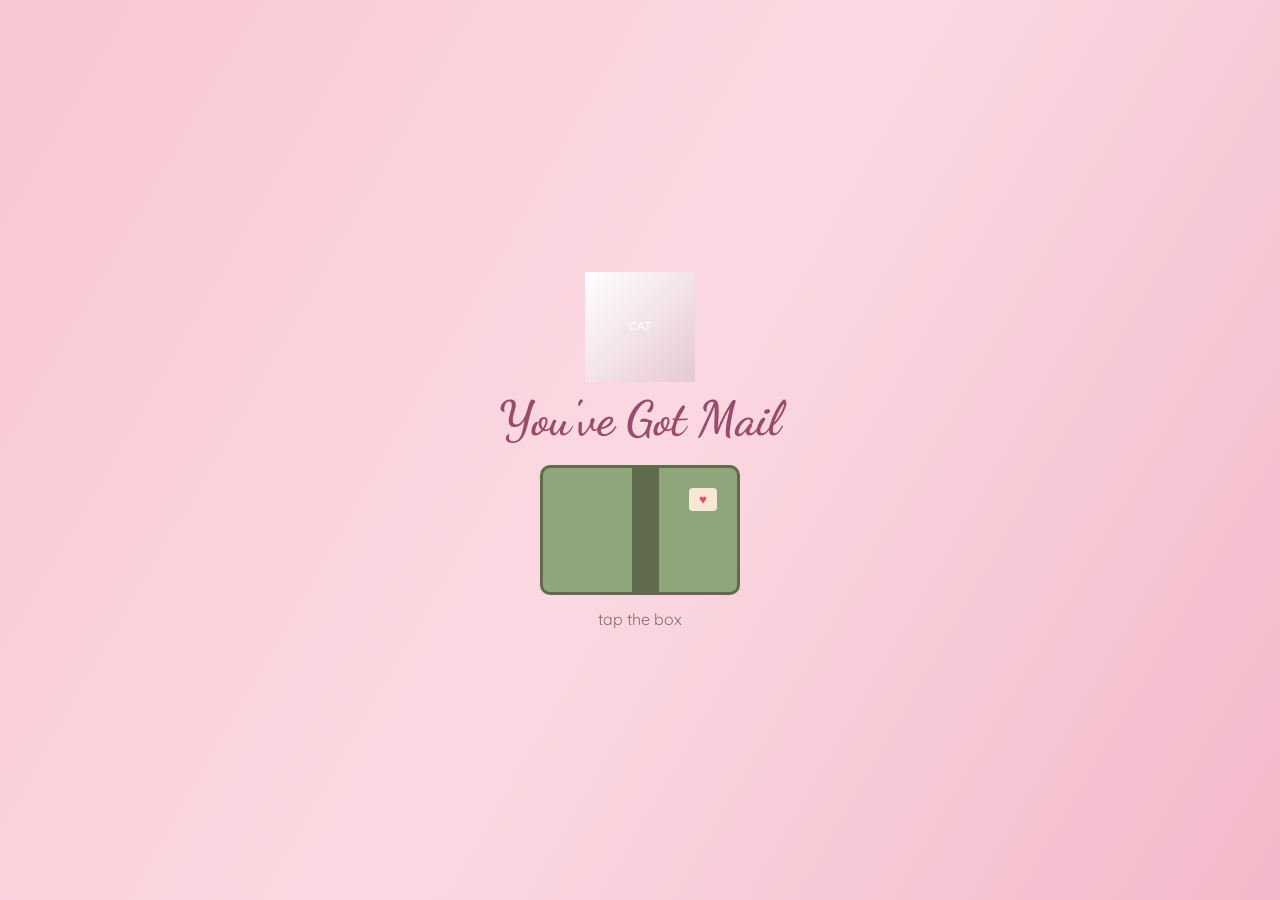
<file: index.html>
<!DOCTYPE html>
<html lang="en"><head><meta charset="utf-8"><meta name="viewport" content="width=device-width,initial-scale=1">
<title>You've Got Mail</title>
<link rel="stylesheet" href="css/style.css">
<link href="https://fonts.googleapis.com/css2?family=Dancing+Script:wght@600&family=Quicksand:wght@500;700&family=Nunito:wght@600&display=swap" rel="stylesheet">
</head><body class="pink mail">
<main class="center">
<img class="cat" src="images/sticker-cat.svg" alt="cat">
<h1 class="script">You've Got Mail</h1>
<button class="box" id="box" aria-label="open"><span class="lid"></span><span class="stamp">&#9829;</span></button>
<p class="hint">tap the box</p>
</main>
<script src="js/main.js"></script>
</body></html>
</file>
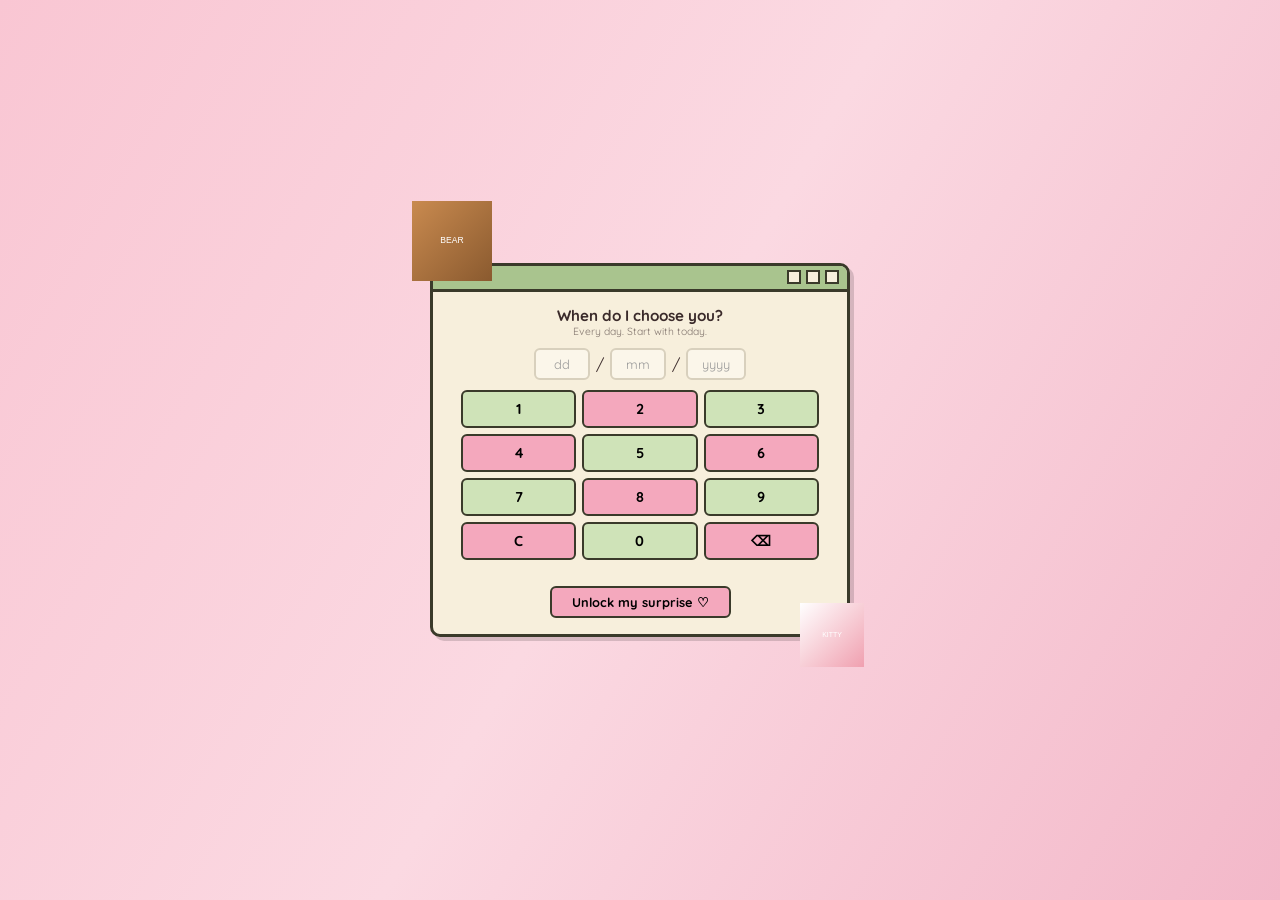
<file: date.html>
<!DOCTYPE html>
<html lang="en"><head><meta charset="utf-8"><meta name="viewport" content="width=device-width,initial-scale=1">
<title>When do I choose you?</title>
<link rel="stylesheet" href="css/style.css">
<link href="https://fonts.googleapis.com/css2?family=Dancing+Script:wght@600&family=Quicksand:wght@500;700&family=Nunito:wght@600&display=swap" rel="stylesheet">
</head><body class="pink">
<main class="center">
<div class="stack">
<img class="bear small" src="images/sticker-bear.svg" alt="">
<div class="win keypad">
 <div class="bar"><i></i><i></i><i></i></div>
 <h2>When do I choose you?</h2><p class="sub">Every day. Start with today.</p>
 <div class="fields"><span id="dd">dd</span>/<span id="mm">mm</span>/<span id="yy">yyyy</span></div>
 <div class="keys" id="keys"></div>
 <p class="msg" id="msg"></p>
 <button class="unlock" id="unlock">Unlock my surprise &#9825;</button>
</div>
<img class="kitty" src="images/sticker-kitty.svg" alt="">
</div></main>
<script src="js/date.js"></script>
</body></html>
</file>
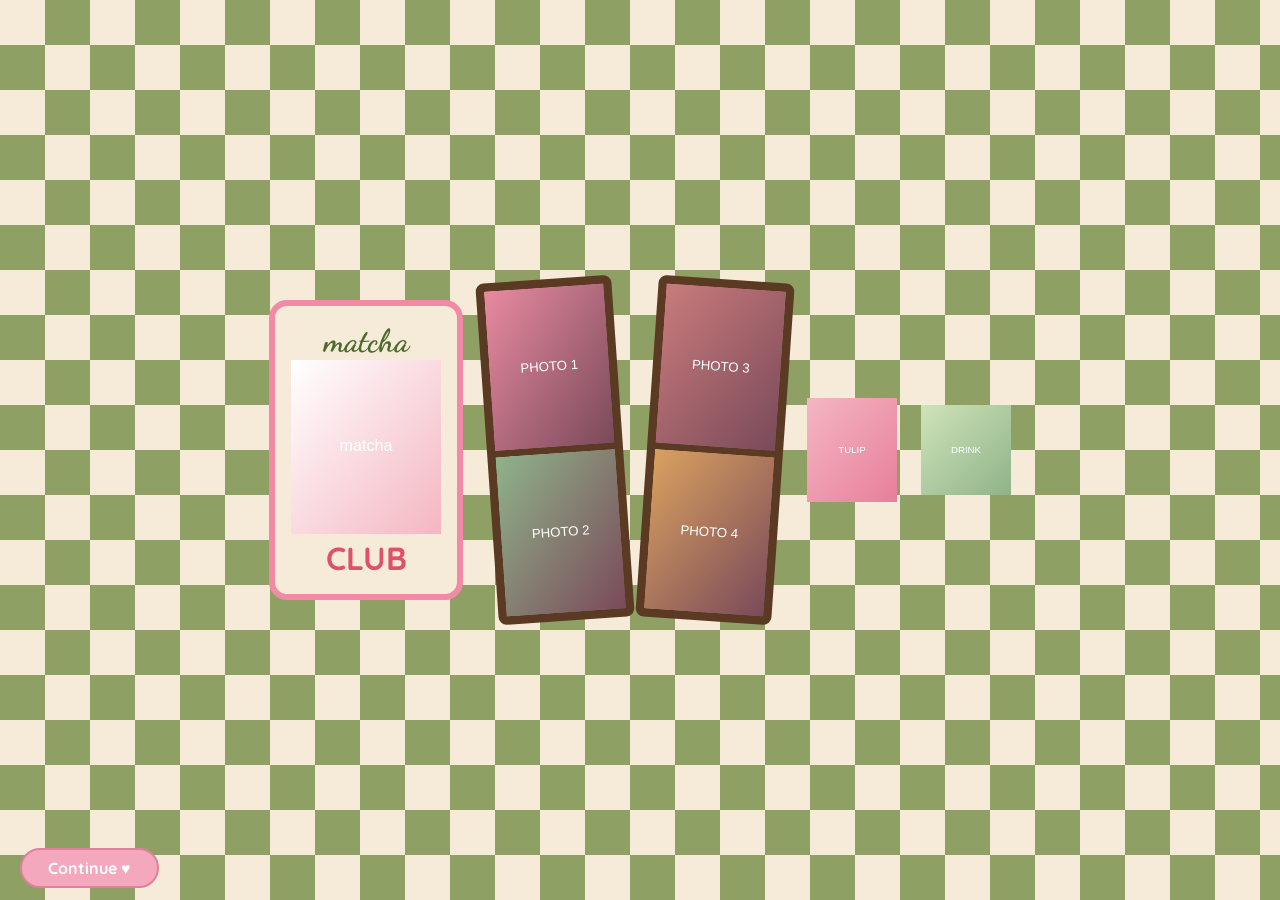
<file: memories.html>
<!DOCTYPE html>
<html lang="en"><head><meta charset="utf-8"><meta name="viewport" content="width=device-width,initial-scale=1">
<title>Matcha Club</title>
<link rel="stylesheet" href="css/style.css">
<link href="https://fonts.googleapis.com/css2?family=Dancing+Script:wght@600&family=Quicksand:wght@500;700&family=Nunito:wght@600&display=swap" rel="stylesheet">
</head><body class="memories">
<main class="checker">
<div class="card"><h2 class="script">matcha</h2><img src="images/matcha.svg" alt=""><b class="club">CLUB</b></div>
<div class="strip s1"><img src="images/photo1.svg" alt=""><img src="images/photo2.svg" alt=""></div>
<div class="strip s2"><img src="images/photo3.svg" alt=""><img src="images/photo4.svg" alt=""></div>
<img class="tulip" src="images/sticker-tulip.svg" alt=""><img class="drink" src="images/sticker-drink.svg" alt="">
<a class="cont" href="secret.html">Continue &#9829;</a>
</main>
</body></html>
</file>
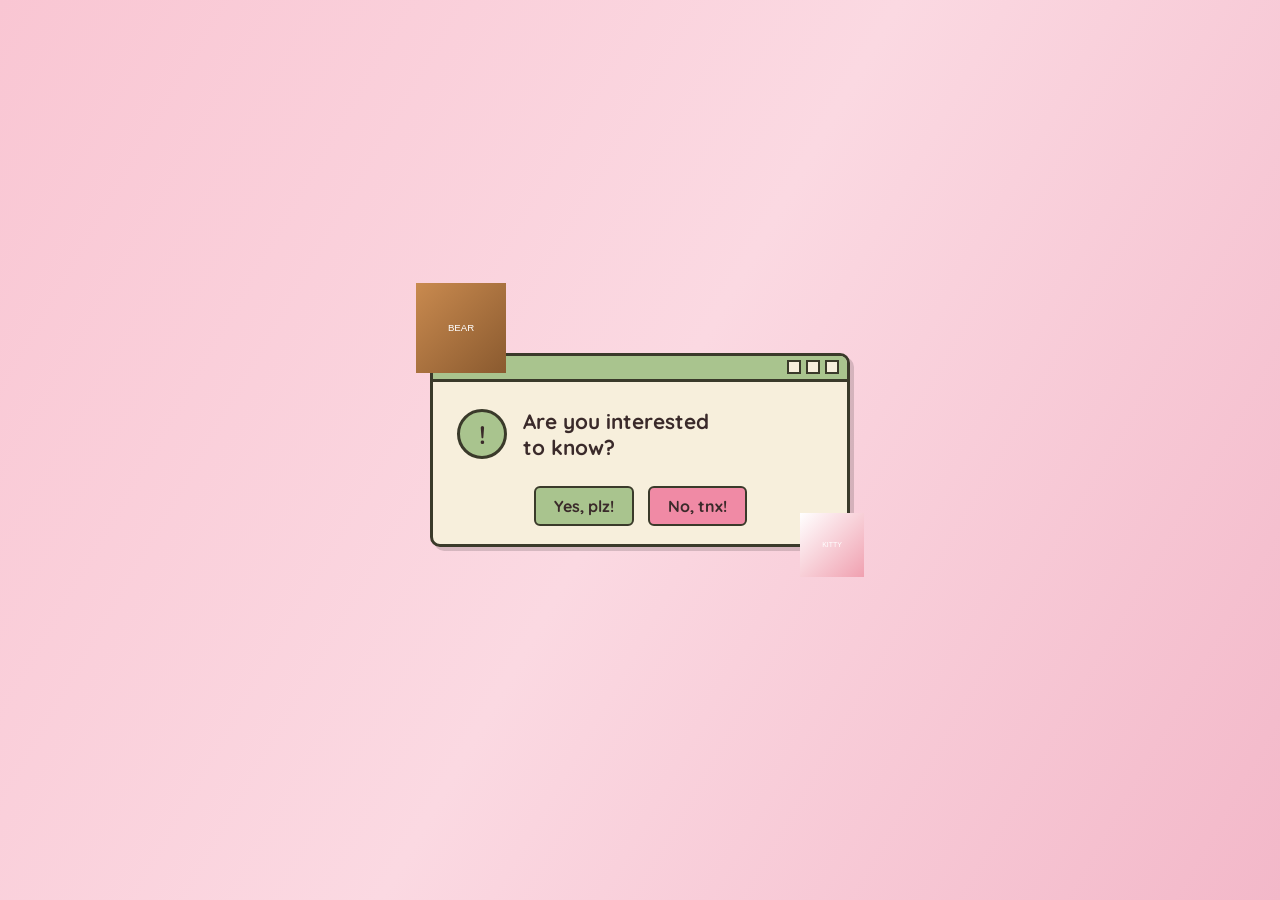
<file: question.html>
<!DOCTYPE html>
<html lang="en"><head><meta charset="utf-8"><meta name="viewport" content="width=device-width,initial-scale=1">
<title>Are you interested?</title>
<link rel="stylesheet" href="css/style.css">
<link href="https://fonts.googleapis.com/css2?family=Dancing+Script:wght@600&family=Quicksand:wght@500;700&family=Nunito:wght@600&display=swap" rel="stylesheet">
</head><body class="pink">
<main class="center">
<div class="stack">
<img class="bear" src="images/sticker-bear.svg" alt="">
<div class="win">
 <div class="bar"><i></i><i></i><i></i></div>
 <div class="winbody"><span class="warn">!</span><p>Are you interested<br>to know?</p></div>
 <div class="btns"><a class="btn green" href="date.html">Yes, plz!</a><button class="btn pinkb" id="no">No, tnx!</button></div>
</div>
<img class="kitty" src="images/sticker-kitty.svg" alt="">
<div class="err" id="err"><div class="errbar">Error <b>x</b></div><p>System error</p><button class="ok" id="ok">OK</button></div>
</div></main>
<script src="js/main.js"></script>
</body></html>
</file>
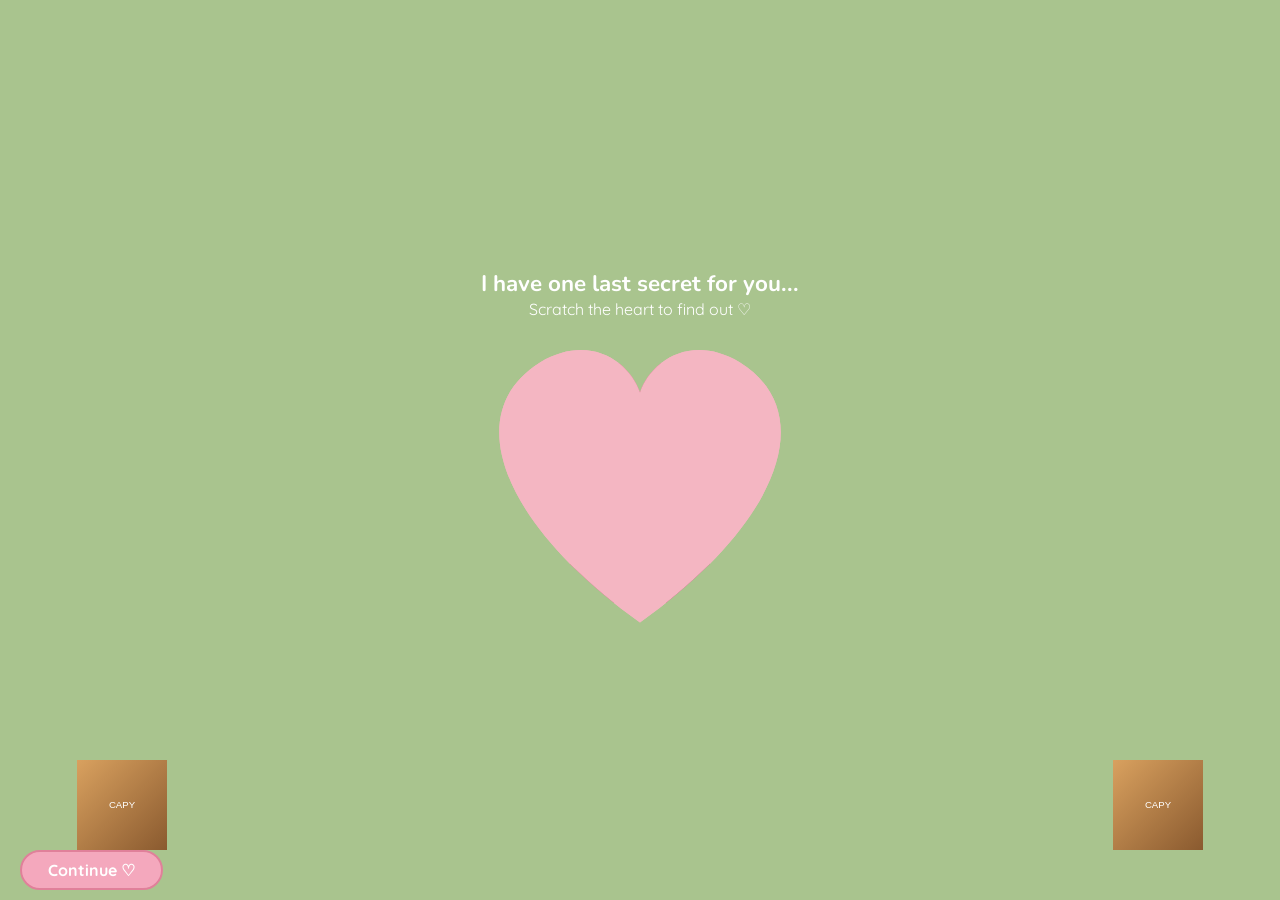
<file: secret.html>
<!DOCTYPE html>
<html lang="en"><head><meta charset="utf-8"><meta name="viewport" content="width=device-width,initial-scale=1">
<title>One last secret</title>
<link rel="stylesheet" href="css/style.css">
<link href="https://fonts.googleapis.com/css2?family=Dancing+Script:wght@600&family=Quicksand:wght@500;700&family=Nunito:wght@600&display=swap" rel="stylesheet">
</head><body class="sage">
<main class="green center">
<h2 class="secret">I have one last secret for you...</h2><p class="secret2">Scratch the heart to find out &#9825;</p>
<div class="heartwrap"><img class="under" src="images/scratch-photo.svg" alt=""><canvas id="c" width="320" height="300"></canvas></div>
<img class="capy l" src="images/capybara.svg" alt=""><img class="capy r" src="images/capybara.svg" alt="">
<a class="cont" href="index.html">Continue &#9825;</a>
</main>
<script src="js/scratch.js"></script>
</body></html>
</file>
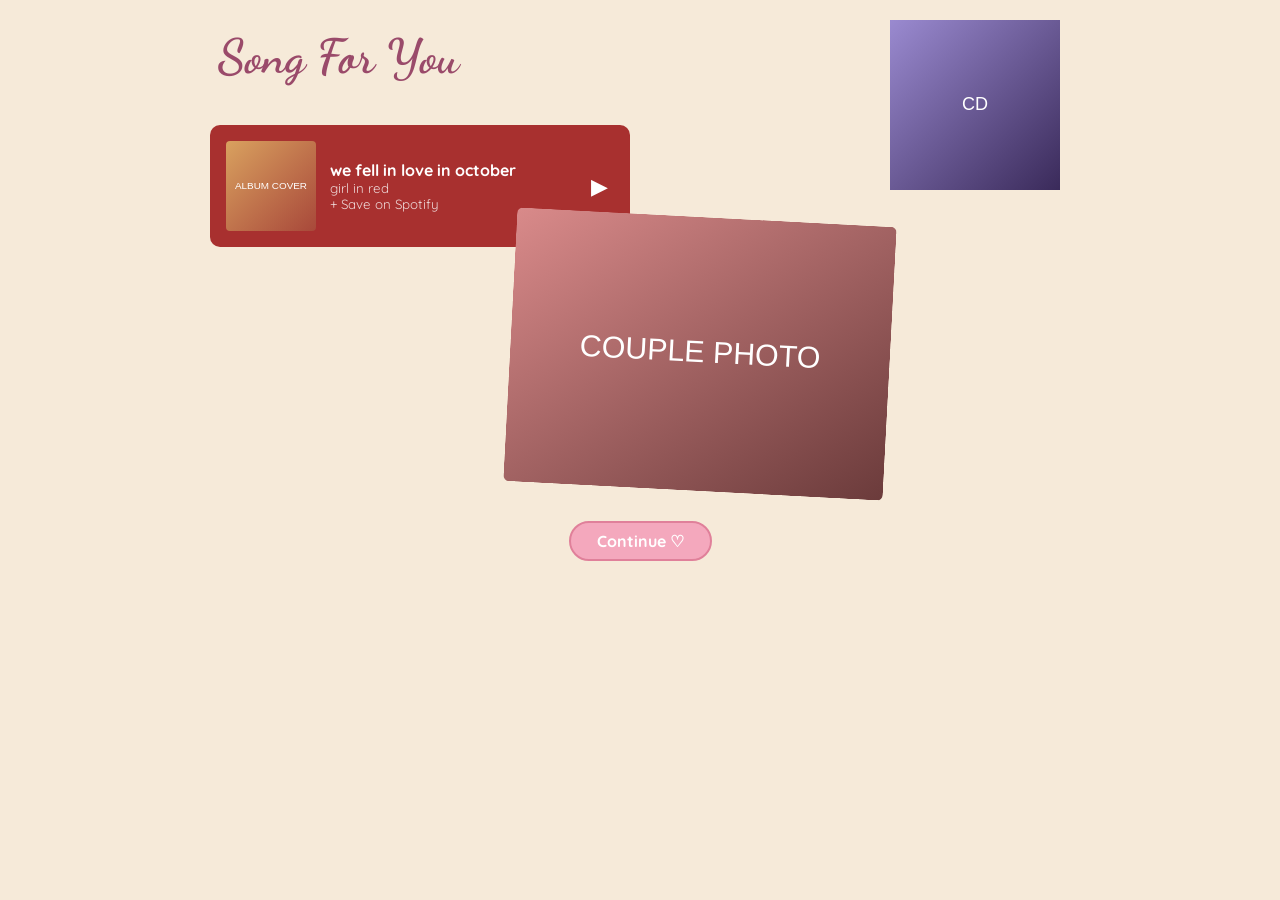
<file: song.html>
<!DOCTYPE html>
<html lang="en"><head><meta charset="utf-8"><meta name="viewport" content="width=device-width,initial-scale=1">
<title>Song For You</title>
<link rel="stylesheet" href="css/style.css">
<link href="https://fonts.googleapis.com/css2?family=Dancing+Script:wght@600&family=Quicksand:wght@500;700&family=Nunito:wght@600&display=swap" rel="stylesheet">
</head><body class="cream">
<main class="song">
<h1 class="script big">Song For You</h1>
<img class="cd" src="images/sticker-kuromi.svg" alt="">
<div class="player"><img src="images/album.svg" alt=""><div><b>we fell in love in october</b><small>girl in red</small><small>+ Save on Spotify</small></div><button id="play">&#9654;</button></div>
<img class="couple" src="images/couple.svg" alt="">
<a class="cont" href="memories.html">Continue &#9825;</a>
</main>
<script src="js/main.js"></script>
</body></html>
</file>
<file: css/style.css>
*{box-sizing:border-box;margin:0}
body{font-family:Quicksand,sans-serif;min-height:100vh;color:#3a2a2a}
.pink{background:linear-gradient(120deg,#f9c6d3,#fbd9e2 50%,#f3b8c9)}
.center{min-height:100vh;display:flex;flex-direction:column;align-items:center;justify-content:center;text-align:center;padding:20px}
.script{font-family:'Dancing Script',cursive;color:#9a4a6a}
h1.script{font-size:3rem;margin:8px}
.cat{width:110px}
.box{position:relative;width:200px;height:130px;border:3px solid #5f6b4c;border-radius:10px;background:#8fa57a;cursor:pointer;margin-top:10px;transition:transform .3s}
.box:hover{transform:scale(1.05)}
.box .lid{position:absolute;left:46%;top:0;width:14%;height:100%;background:#5f6b4c}
.box .stamp{position:absolute;right:20px;top:20px;background:#f7e8d5;color:#e0506a;padding:4px 10px;border-radius:4px}
.hint{margin-top:14px;opacity:.6}
.stack{position:relative;width:min(92vw,420px)}
.win{background:#f7efdc;border:3px solid #3a3a2a;border-radius:10px;overflow:hidden;box-shadow:4px 4px 0 rgba(0,0,0,.15)}
.bar{background:#a9c48e;height:26px;display:flex;justify-content:flex-end;gap:5px;padding:4px 8px;border-bottom:3px solid #3a3a2a}
.bar i{width:14px;height:14px;border:2px solid #3a3a2a;background:#f7efdc;display:block}
.winbody{display:flex;align-items:center;gap:16px;padding:26px 24px;font-size:1.3rem;font-weight:700;text-align:left}
.warn{width:50px;height:50px;border-radius:50%;background:#a9c48e;border:3px solid #3a3a2a;display:grid;place-items:center;font-size:1.6rem;flex:none}
.btns{display:flex;gap:14px;justify-content:center;padding:0 16px 18px}
.btn{padding:8px 18px;border:2px solid #3a3a2a;border-radius:6px;font:700 1rem Quicksand;text-decoration:none;color:#3a2a2a;cursor:pointer;position:relative}
.green{background:#a9c48e}.pinkb{background:#f08aa5}
.bear{position:absolute;left:-14px;top:-70px;width:90px;z-index:2}
.bear.small{top:-62px;left:-18px;width:80px}
.kitty{position:absolute;right:-14px;bottom:-30px;width:64px}
.err{position:absolute;right:-30px;top:-60px;width:130px;background:#fbf0ee;border:2px solid #3a3a2a;border-radius:6px;font-size:.8rem;display:none}
.err.show{display:block;animation:pop .3s}
.errbar{background:#f4b6c2;padding:2px 6px;text-align:left;border-bottom:2px solid #3a3a2a}
.err p{padding:10px}.ok{margin:0 0 8px;padding:2px 14px;border:2px solid #3a3a2a;background:#fff;border-radius:4px}
@keyframes pop{from{transform:scale(.4)}to{transform:scale(1)}}
.keypad{padding-bottom:16px;text-align:center}
.keypad h2{font-size:.95rem;margin-top:14px}.sub{font-size:.65rem;opacity:.6;margin-bottom:10px}
.fields{display:flex;gap:6px;justify-content:center;align-items:center;margin-bottom:10px}
.fields span{background:#fbf6ea;border:2px solid #d8d0bd;border-radius:6px;padding:6px 14px;font-size:.8rem;color:#999;min-width:56px}
.fields span.on{color:#3a2a2a;border-color:#a9c48e}
.keys{display:grid;grid-template-columns:repeat(3,1fr);gap:6px;padding:0 28px}
.keys button{padding:8px;border:2px solid #3a3a2a;border-radius:6px;font:700 .9rem Quicksand;cursor:pointer}
.keys button:nth-child(odd){background:#cfe3b8}.keys button:nth-child(even){background:#f4a8bd}
.msg{min-height:1.2em;font-size:.75rem;color:#c0405a;margin:6px}
.unlock{border:2px solid #3a3a2a;background:#f4a8bd;border-radius:6px;padding:6px 20px;font:700 .8rem Quicksand;cursor:pointer}
.cream{background:#f6ead9}
.song{min-height:100vh;position:relative;padding:20px;max-width:900px;margin:auto}
.big{font-size:4rem}.cd{position:absolute;right:30px;top:20px;width:170px;animation:spin 12s linear infinite}
@keyframes spin{to{transform:rotate(360deg)}}
.player{display:flex;gap:14px;align-items:center;background:#a8302f;color:#fff;border-radius:10px;padding:16px;width:min(100%,420px);margin-top:40px}
.player img{width:90px;border-radius:4px}.player div{display:flex;flex-direction:column;flex:1}.player small{opacity:.8}
.player button{border:none;background:none;color:#fff;font-size:1.4rem;cursor:pointer}
.couple{width:min(100%,380px);border-radius:6px;transform:rotate(3deg);margin:-30px 0 0 300px;max-width:50vw}
.cont{display:inline-block;margin:26px auto;padding:8px 26px;background:#f4a8bd;color:#fff;border:2px solid #e0809a;border-radius:20px;text-decoration:none;font-weight:700}
.song .cont{display:block;width:max-content}
.memories{background:conic-gradient(#8fa064 25%,#f6ead9 0 50%,#8fa064 0 75%,#f6ead9 0) 0 0/90px 90px}
.checker{min-height:100vh;position:relative;padding:30px;display:flex;flex-wrap:wrap;gap:24px;align-items:center;justify-content:center}
.card{background:#f6ead9;border:6px solid #f08aa5;border-radius:18px;padding:16px;text-align:center}
.card h2{font-size:2rem;color:#4d6a2e}.club{display:block;font-size:2rem;color:#e0506a}
.card img{width:150px}
.strip{background:#5a3a22;padding:8px;border-radius:8px;display:flex;flex-direction:column;gap:6px}
.strip img{width:120px;display:block}.s1{transform:rotate(-4deg)}.s2{transform:rotate(4deg)}
.tulip,.drink{width:90px}
.checker .cont{position:fixed;bottom:12px;left:20px;margin:0}
.sage{background:#a9c48e}
.secret{color:#fff;font-family:Nunito,sans-serif;font-size:1.4rem}.secret2{color:#fff;margin-bottom:14px}
.heartwrap{position:relative;width:320px;height:300px;clip-path:path('M160 290 C20 190 -20 80 60 30 C110 0 150 30 160 60 C170 30 210 0 260 30 C340 80 300 190 160 290Z');background:#f4b6c2}
.under,.heartwrap canvas{position:absolute;inset:0;width:100%;height:100%}.under{object-fit:cover;padding:30px 90px}
.capy{position:absolute;bottom:50px;width:90px}.capy.l{left:6%}.capy.r{right:6%}
.secret~.cont{position:absolute;bottom:10px;left:20px;margin:0}
</file>
